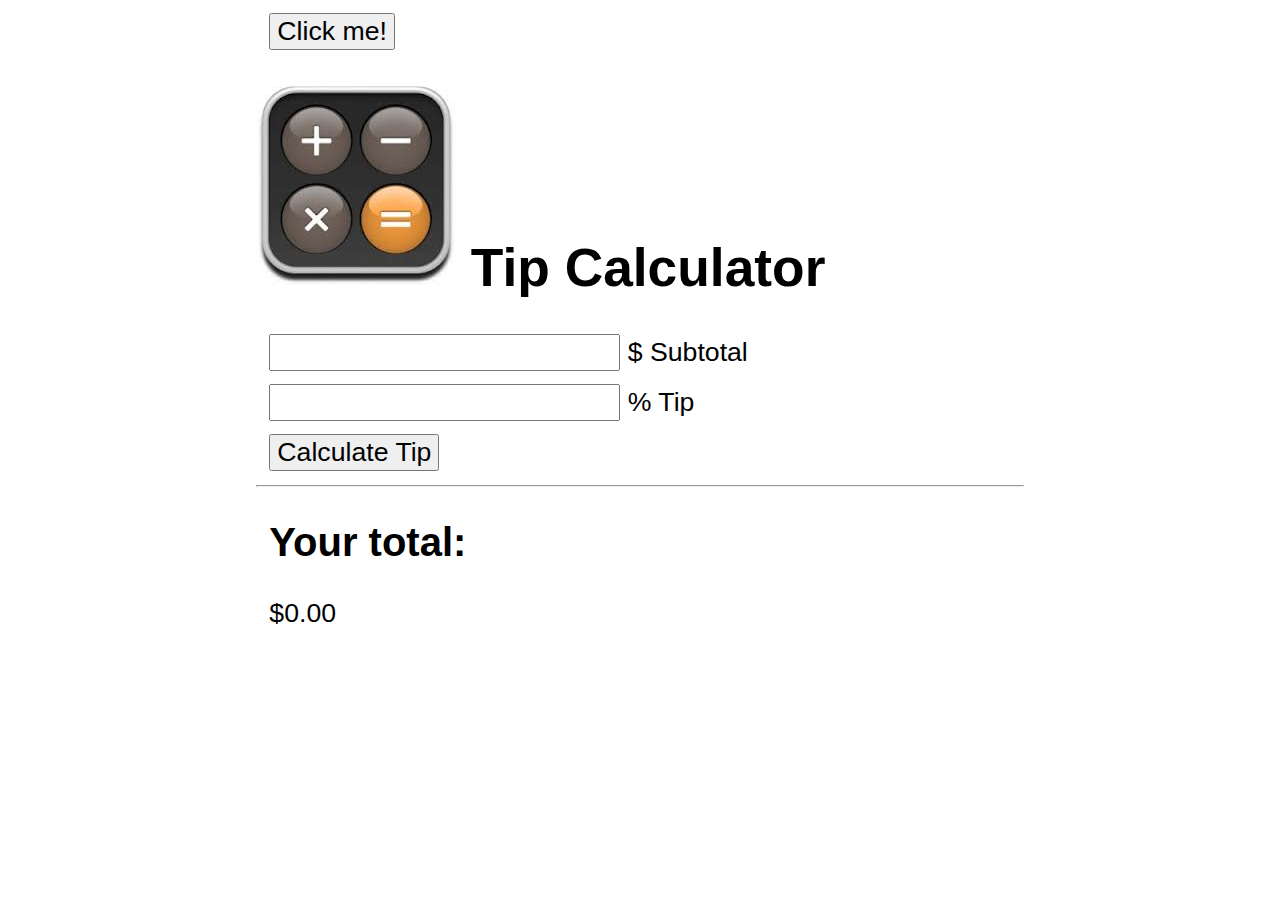
<file: Lab5/index.html>
<!DOCTYPE html>
<html lang="en">

<head>
    <meta charset="UTF-8">
    <meta name="viewport" content="width=device-width, initial-scale=1.0">
    <meta http-equiv="X-UA-Compatible" content="ie=edge">
    <title>Lab5</title>
    <link rel="stylesheet" type="text/css" href="css/style.css">
</head>

<body>
    <div id="firstPhase">
        <button onclick="clickMe()">Click me!</button>
    </div>
    <h1>
        <img id="logo" src="img/calc.jpg" alt="++--**//" />
        Tip Calculator
    </h1>

    <div>
        <label><input id="subtotal" type="text" /> $ Subtotal</label>
    </div>

    <div>
        <label><input id="tip" type="text" /> % Tip</label>
    </div>

    <div>
        <button id="btn" onclick="calcTip();">Calculate Tip</button>
    </div>

    <hr />

    <div>
        <h2>Your total:</h2>
        <p id="total">$0.00</p>
    </div>



    <script>
        function clickMe() {
            alert("Hello world!");
        }

        function calcTip() {
            var subtotalElem = document.getElementById('subtotal');
            var tipElem = document.getElementById('tip');
            var totalElem = document.getElementById('total');
            var subtotal = subtotalElem.value;
            var tip = tipElem.value;
            var total = parseFloat(subtotal) + parseFloat(subtotal*(tip/100));
            totalElem.innerHTML = '$' + total;
        }

    </script>
</body>

</html>
</file>
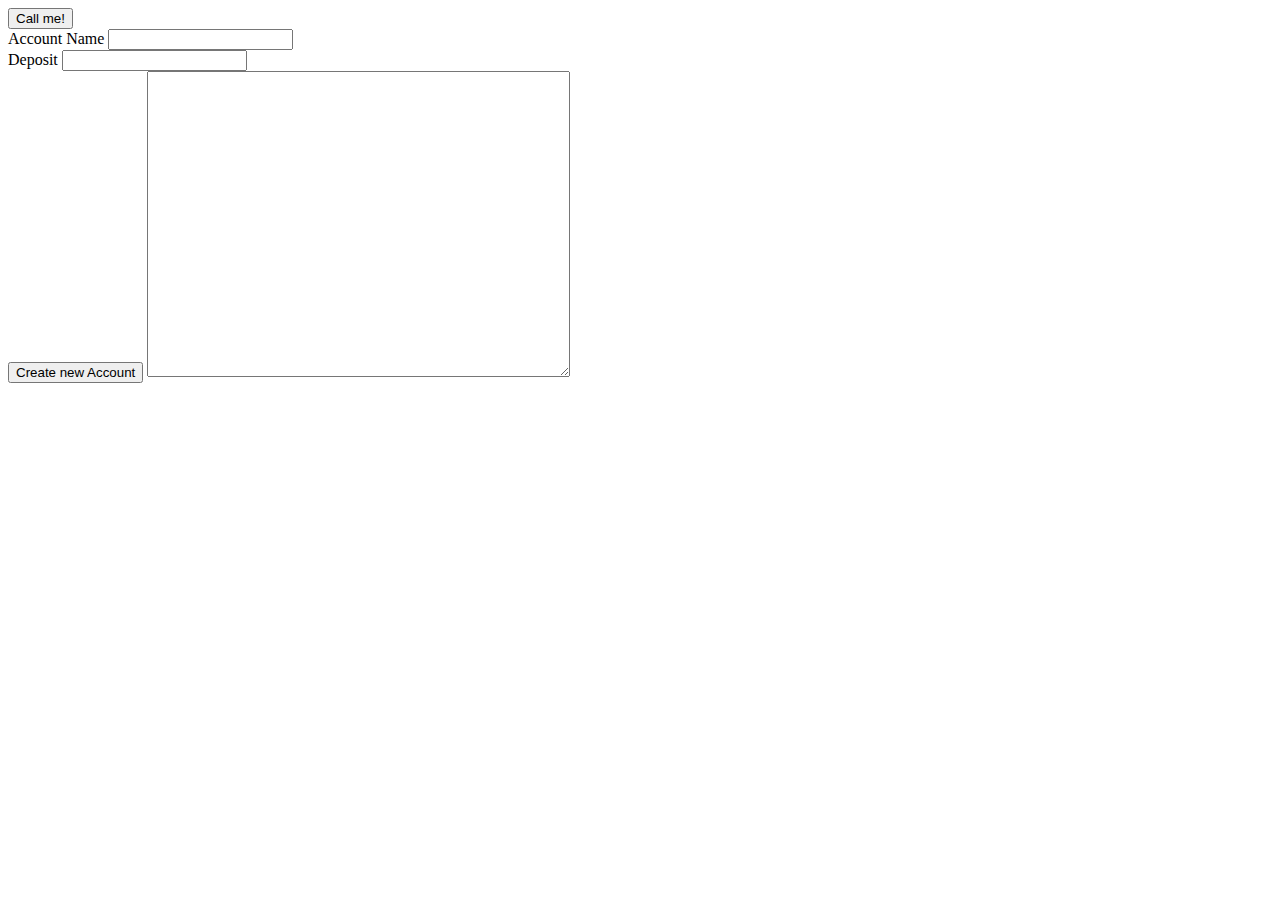
<file: Javascript Labs/Modules and closure Lab/index.html>
<!DOCTYPE html>
<html lang="en">

<head>
    <meta charset="UTF-8">
    <meta name="viewport" content="width=device-width, initial-scale=1.0">
    <meta http-equiv="X-UA-Compatible" content="ie=edge">
    <title>Document</title>
</head>

<body>

    <div id="container">
        <button onclick="rudyTimer()">Call me!</button>

        <div id="phase2">
            <div>
                <span>Account Name</span>
                <input type="text" id="accountName"/>
            </div>
            <div>
                <span>Deposit</span>
                <input type="text" id="deposit">
            </div>

            <button onclick="createAccount()">Create new Account</button>

            <textarea name="accountList" id="accountList" cols="50" rows="20"></textarea>
        </div>

    </div>
    <script src="rudy.js"></script>
    <script src="account.js"></script>
</body>

</html>
</file>
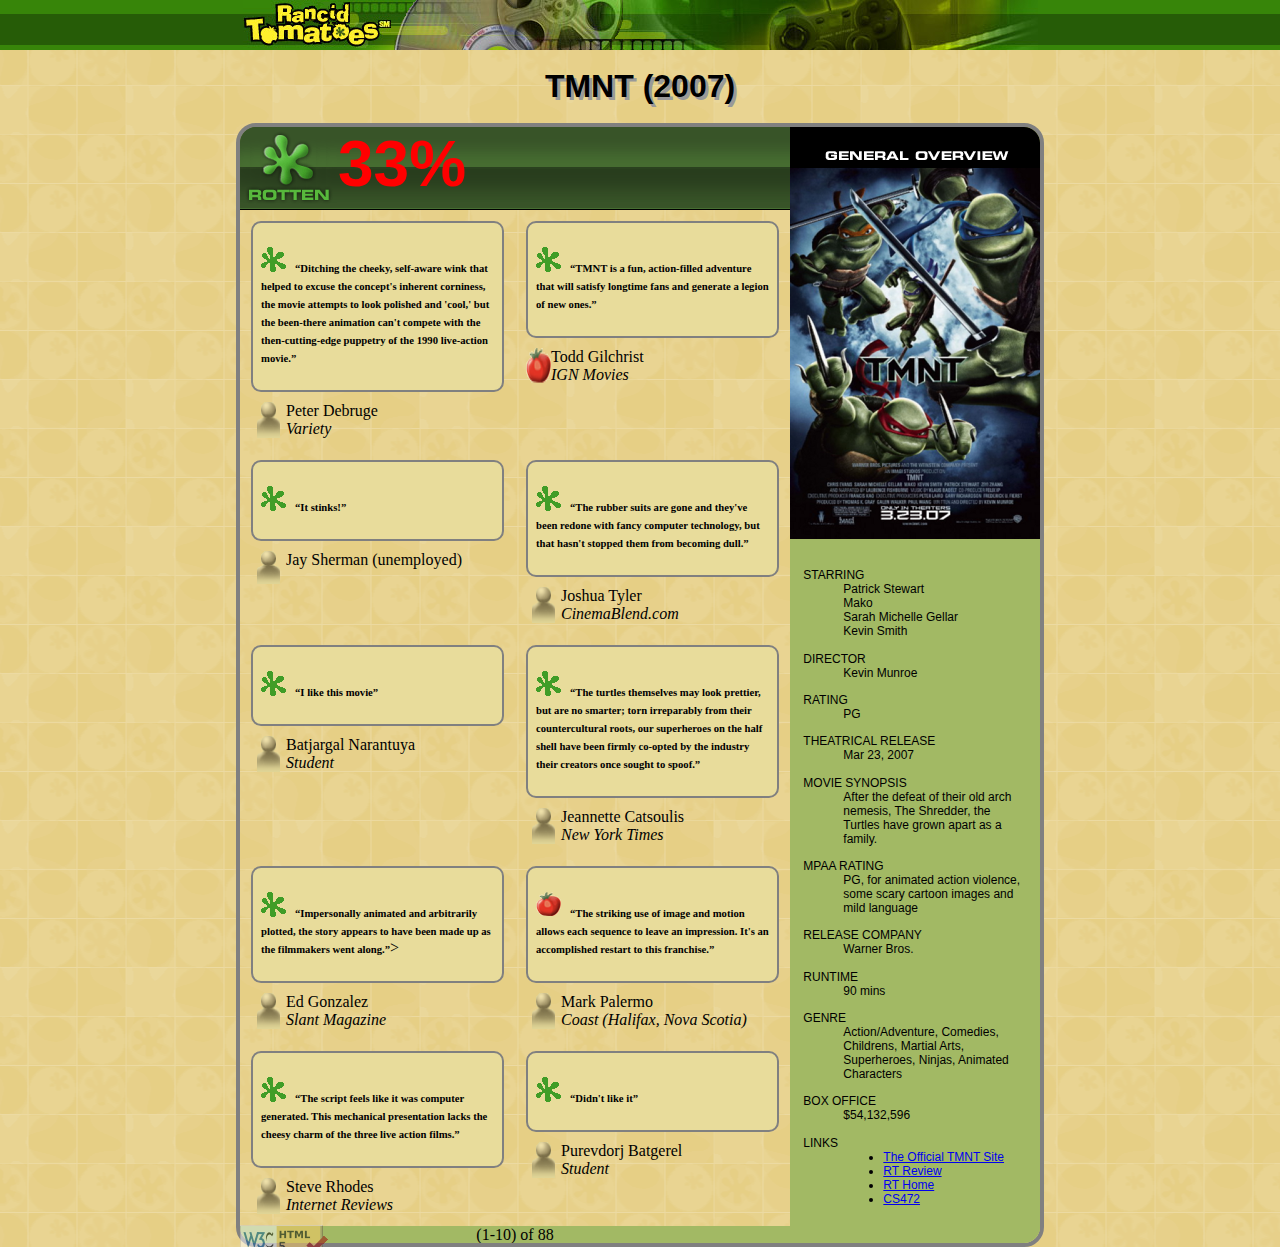
<file: homework2/tmnt.html>
<!DOCTYPE html>
<html>

<head>
    <meta http-equiv="content-type" content="text/html; charset=UTF-8">
    <title>TMNT - Rancid Tomatoes</title>

    <meta charset="utf-8">
    <link href="movie.css" type="text/css" rel="stylesheet">
    <link rel="shortcut icon" href="resources/rotten.gif" type="image/x-icon" />
</head>

<body>
    <div class="header">
        <img src="resources/banner.png" alt="Rancid Tomatoes">
    </div>
    <div class="content">
        <h1>TMNT (2007)</h1>
        <div class="container">
            <div class="right-side">
                <div>
                    <img src="resources/overview.png" alt="general overview">
                </div>
                <div class="overview">
                    <dl>
                        <dt>STARRING</dt>
                        <dd>Patrick Stewart <br> Mako <br> Sarah Michelle Gellar <br> Kevin Smith</dd>

                        <dt>DIRECTOR</dt>
                        <dd>Kevin Munroe</dd>

                        <dt>RATING</dt>
                        <dd>PG</dd>

                        <dt>THEATRICAL RELEASE</dt>
                        <dd>Mar 23, 2007</dd>

                        <dt>MOVIE SYNOPSIS</dt>
                        <dd>After the defeat of their old arch nemesis, The Shredder, the Turtles have grown apart as a
                            family.
                        </dd>

                        <dt>MPAA RATING</dt>
                        <dd>PG, for animated action violence, some scary cartoon images and mild language</dd>

                        <dt>RELEASE COMPANY</dt>
                        <dd>Warner Bros.</dd>

                        <dt>RUNTIME</dt>
                        <dd>90 mins</dd>

                        <dt>GENRE</dt>
                        <dd>Action/Adventure, Comedies, Childrens, Martial Arts, Superheroes, Ninjas, Animated
                            Characters
                        </dd>

                        <dt>BOX OFFICE</dt>
                        <dd>$54,132,596</dd>

                        <dt>LINKS</dt>
                        <dd>
                            <ul>
                                <li><a href="http://www.ninjaturtles.com/">The Official TMNT Site</a></li>
                                <li><a href="http://www.rottentomatoes.com/m/teenage_mutant_ninja_turtles/">RT
                                        Review</a>
                                </li>
                                <li><a href="http://www.rottentomatoes.com/">RT Home</a></li>
                                <li><a href="http://mumstudents.org/cs472/">CS472</a></li>
                            </ul>
                        </dd>
                    </dl>
                </div>
            </div>

            <div class="main-side">
                <div class="top-banner">
                    <img src="resources/rottenbig.png" alt="Rotten">
                    <span>33%</span>
                </div>
                <div class="comment-section">
                    <div class="comment">
                        <div class="comment-text">
                            <p>
                                <img src="resources/rotten.gif" alt="Rotten">
                                <q>Ditching the cheeky, self-aware wink that helped to excuse the
                                    concept's inherent corniness, the movie attempts to look polished and
                                    'cool,' but the been-there animation can't compete with the
                                    then-cutting-edge puppetry of the 1990 live-action movie.</q>
                            </p>
                        </div>

                        <div class="commentator">
                            <img src="resources/critic.gif" alt="Critic">

                            <div>
                                Peter Debruge <br>
                                <i>Variety</i>
                            </div>

                        </div>
                    </div>

                    <div class="comment">
                        <div class="comment-text">
                            <p>
                                <img src="resources/rotten.gif" alt="Rotten">
                                <q>TMNT is a fun, action-filled adventure that will satisfy longtime fans and
                                    generate a
                                    legion
                                    of
                                    new
                                    ones.</q>
                            </p>
                        </div>

                        <div class="commentator">
                            <img src="resources/fresh.gif" alt="Fresh">

                            <div>
                                Todd Gilchrist <br>
                                <i>IGN Movies</i>
                            </div>

                        </div>
                    </div>

                    <div class="comment">
                        <div class="comment-text">
                            <p>
                                <img src="resources/rotten.gif" alt="Rotten">
                                <q>It stinks!</q>
                            </p>
                        </div>

                        <div class="commentator">
                            <img src="resources/critic.gif" alt="Critic">

                            <div>
                                Jay Sherman (unemployed)
                            </div>

                        </div>
                    </div>

                    <div class="comment">
                        <div class="comment-text">
                            <p>
                                <img src="resources/rotten.gif" alt="Rotten">
                                <q>The rubber suits are gone and they've been redone with fancy
                                    computer technology, but that hasn't stopped them from becoming dull.</q>
                            </p>
                        </div>

                        <div class="commentator">
                            <img src="resources/critic.gif" alt="Critic">

                            <div>
                                Joshua Tyler <br>
                                <i>CinemaBlend.com</i>
                            </div>

                        </div>
                    </div>

                    <div class="comment">
                        <div class="comment-text">
                            <p>
                                <img src="resources/rotten.gif" alt="Rotten">
                                <q>I like this movie</q>
                            </p>
                        </div>

                        <div class="commentator">
                            <img src="resources/critic.gif" alt="Critic">

                            <div>
                                Batjargal Narantuya <br>
                                <i>Student</i>
                            </div>

                        </div>
                    </div>

                    <div class="comment">
                        <div class="comment-text">
                            <p>
                                <img src="resources/rotten.gif" alt="Rotten">
                                <q>The turtles themselves may look prettier, but are no smarter; torn
                                    irreparably from their countercultural roots, our superheroes on the
                                    half shell have been firmly co-opted by the industry their creators once
                                    sought to spoof.</q>
                            </p>
                        </div>

                        <div class="commentator">
                            <img src="resources/critic.gif" alt="Critic">

                            <div>
                                Jeannette Catsoulis <br>
                                <i>New York Times</i>
                            </div>

                        </div>
                    </div>

                    <div class="comment">
                        <div class="comment-text">
                            <p>
                                <img src="resources/rotten.gif" alt="Rotten">
                                <q>Impersonally animated and arbitrarily plotted, the story appears to have been made up
                                    as
                                    the
                                    filmmakers
                                    went
                                    along.</q>>
                            </p>
                        </div>

                        <div class="commentator">
                            <img src="resources/critic.gif" alt="Critic">

                            <div>
                                Ed Gonzalez <br>
                                <i>Slant Magazine</i>
                            </div>

                        </div>
                    </div>

                    <div class="comment">
                        <div class="comment-text">
                            <p>
                                <img src="resources/fresh.gif" alt="Fresh">
                                <q>The striking use of image and motion allows each sequence to leave
                                    an impression. It's an accomplished restart to this franchise.</q>
                            </p>
                        </div>

                        <div class="commentator">
                            <img src="resources/critic.gif" alt="Critic">

                            <div>
                                Mark Palermo <br>
                                <i>Coast (Halifax, Nova Scotia)</i>
                            </div>

                        </div>
                    </div>

                    <div class="comment">
                        <div class="comment-text">
                            <p>
                                <img src="resources/rotten.gif" alt="Rotten">
                                <q>The script feels like it was computer generated. This mechanical
                                    presentation lacks the cheesy charm of the three live action films.</q>
                            </p>
                        </div>

                        <div class="commentator">
                            <img src="resources/critic.gif" alt="Critic">

                            <div>
                                Steve Rhodes <br>
                                <i>Internet Reviews</i>
                            </div>

                        </div>
                    </div>

                    <div class="comment">
                        <div class="comment-text">
                            <p>
                                <img src="resources/rotten.gif" alt="Rotten">
                                <q>Didn't like it</q>
                            </p>
                        </div>

                        <div class="commentator">
                            <img src="resources/critic.gif" alt="Critic">

                            <div>
                                Purevdorj Batgerel <br>
                                <i>Student</i>
                            </div>

                        </div>
                    </div>
                </div>

            </div>
            <div class="validators">
                <a href="http://validator.w3.org/check/referer"><img src="resources/w3c-html.png" alt="Valid HTML5"></a>
                <br>
                <a href="http://jigsaw.w3.org/css-validator/check/referer"><img src="resources/w3c-css.png"
                        alt="Valid CSS"></a>
            </div>
            <footer>
                <p>(1-10) of 88</p>
            </footer>
        </div>
    </div>

</body>

</html>
</file>
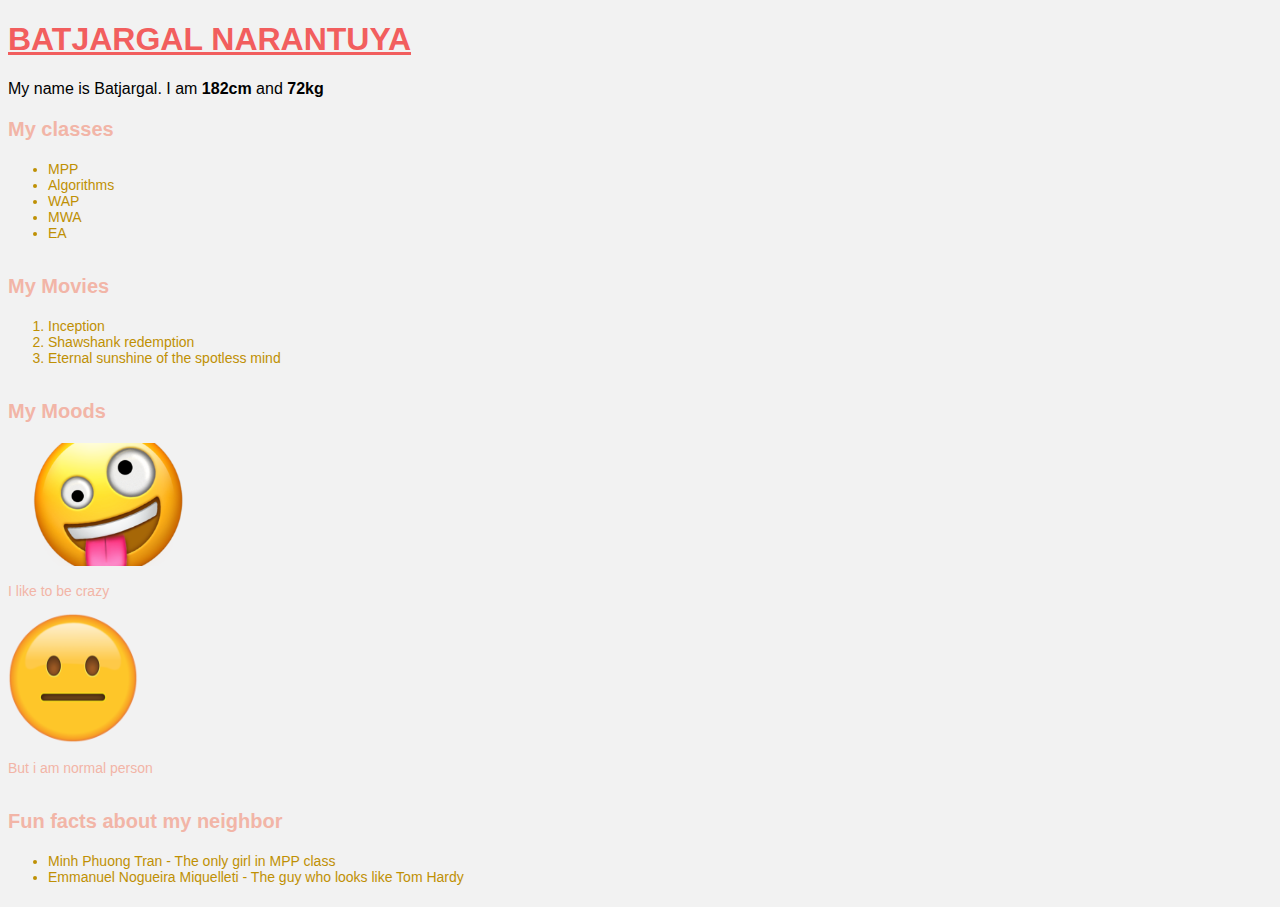
<file: lab1/aboutme.html>
<!DOCTYPE html>
<html lang="en">
<head>
    <meta charset="UTF-8">
    <meta name="viewport" content="width=device-width, initial-scale=1.0">
    <meta http-equiv="X-UA-Compatible" content="ie=edge">
    <link href="styleme.css" rel="stylesheet" type="text/css">
    <title>Document</title>
</head>
<body>
    <header>
        <h1>BATJARGAL NARANTUYA</h1>
    </header>
    <div id="header">My name is Batjargal. I am <span> 182cm</span> and <span>72kg</span></div>
    <div id="content">
        <div class="courses">
            <p class="mini-title">My classes</p>
            <ul>
                <li>MPP</li>
                <li>Algorithms</li>
                <li>WAP</li>
                <li>MWA</li>
                <li>EA</li>
            </ul>
        </div>
        <div class="movies">
            <p class="mini-title">My Movies</p>
            <ol>
                <li>Inception</li>
                <li>Shawshank redemption</li>
                <li>Eternal sunshine of the spotless mind</li>
            </ol>
        </div>
        <div class="moods">
            <p class="mini-title">My Moods</p>
            <div class="mood1">
                <img src="crazy.png" width="200" alt="">
                <p>I like to be crazy</p>
            </div>
            
            <div class="mood2">
                <img src="normal.png" width="130" alt="">
                <p>But i am normal person</p>
            </div>
            
        </div>
        <div class="facts">
            <p class="mini-title">Fun facts about my neighbor</p>
            <ul>
                <li>Minh Phuong Tran - The only girl in MPP class</li>
                <li>Emmanuel Nogueira Miquelleti - The guy who looks like Tom Hardy</li>
            </ul>
        </div>
    </div>
</body>
</html>
</file>
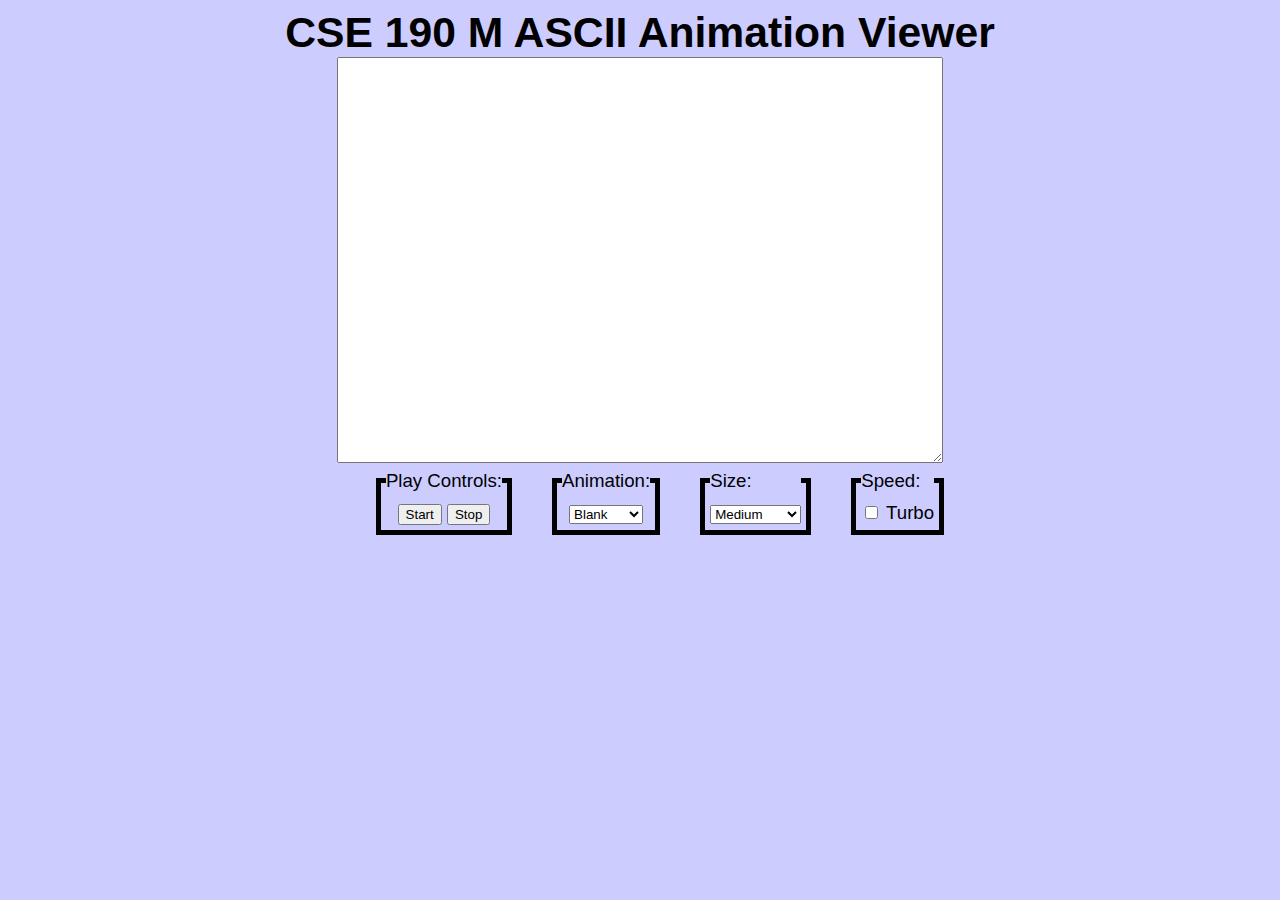
<file: Javascript Labs/Homework 8/ascii.html>
<!DOCTYPE html>
<html lang="en">

<head>
    <meta charset="UTF-8">
    <meta name="viewport" content="width=device-width, initial-scale=1.0">
    <meta http-equiv="X-UA-Compatible" content="ie=edge">
    <link rel="stylesheet" href="ascii.css">
    <title>Homework Assignment 8: ASCIImation</title>
</head>

<body>
    <div id="container">
        <div id="header">
            <p class="header">CSE 190 M ASCII Animation Viewer</p>
        </div>

        <div id="content">
            <textarea name="animationView" id="anima" cols="80" rows="20"></textarea>
        </div>

        <div id="controls">
            <div class="playControl">
                <p class="control-title">Play Controls:</p>
                <button class="start" onclick="start()">Start</button>
                <button class="stop" onclick="stopAnime()">Stop</button>
            </div>
            <div class="animation">
                <p class="control-title">Animation:</p>
                <select name="animation" id="animaOption" onchange="animeChange()">
                    <option value="blank" seleced >Blank</option>
                    <option value="custom" >Custom</option>
                    <option value="exercise">Exercise</option>
                    <option value="juggler">Juggler</option>
                    <option value="bike">Bike</option>
                    <option value="dive">Dive</option>
                </select>
            </div>
            <div class="size">
                <p class="control-title">Size:</p>
                <select name="size" id="animaSize" onchange="sizeChange()">
                    <option value="tiny">Tiny</option>
                    <option value="small">Small</option>
                    <option value="medium" selected>Medium</option>
                    <option value="large">Large</option>
                    <option value="extra">Extra Large</option>
                    <option value="xxl">XXL</option>
                </select>
            </div>
            <div class="speed">
                <p class="control-title">Speed:</p>
                <input type="checkbox" onchange="speedChange()" id="turboChange">
                <span>Turbo</span>
            </div>
        </div>
    </div>

    <script src="animations.js"></script>
    <script src="ascii.js"></script>
</body>

</html>
</file>
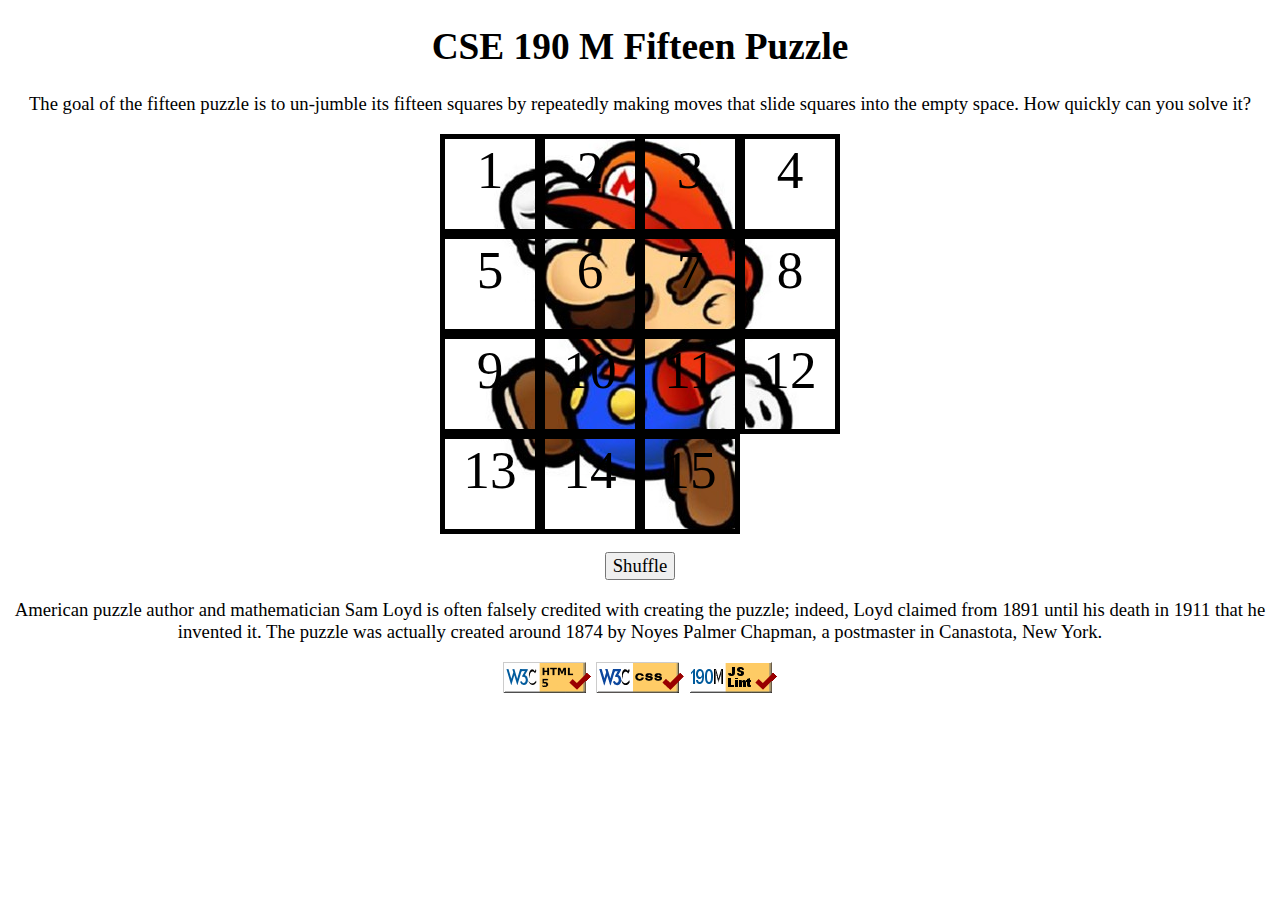
<file: Javascript Labs/Homework 9/Fifteen Puzzle.html>
<!DOCTYPE html>
<!-- saved from url=(0079)http://mumstudents.org/cs472/2019-05-BL/Homework/9puzzle/resources/fifteen.html -->
<html><!--
	CSE 190 M, Homework 7: Fifteen Puzzle
	You should not modify fifteen.html.  Your JS code should work with an
	unmodified version of this file.
	--><head><meta http-equiv="Content-Type" content="text/html; charset=windows-1252">
		<title>Fifteen Puzzle</title>

		<!-- instructor-provided JavaScript files; do not modify -->
		<script src="./Fifteen Puzzle_files/prototype.js" type="text/javascript"></script>
		<script src="./Fifteen Puzzle_files/grading.js" type="text/javascript"></script>

		<!-- your files that you will write -->
		<link href="./Fifteen Puzzle_files/fifteen.css" type="text/css" rel="stylesheet">

	</head>

	<body>
		<h1>CSE 190 M Fifteen Puzzle</h1>

		<p>
			The goal of the fifteen puzzle is to un-jumble its fifteen squares
			by repeatedly making moves that slide squares into the empty space.
			How quickly can you solve it?
		</p>

		<div id="puzzlearea">
			<!-- the following are the actual fifteen puzzle pieces -->
			<div>1</div>  <div>2</div>  <div>3</div>  <div>4</div>
			<div>5</div>  <div>6</div>  <div>7</div>  <div>8</div>
			<div>9</div>  <div>10</div> <div>11</div> <div>12</div>
			<div>13</div> <div>14</div> <div>15</div> <div id="empty"></div>
		</div>

		<p id="controls">
			<button id="shufflebutton">Shuffle</button>
		</p>
		
		<p>
			American puzzle author and mathematician Sam Loyd is often falsely
			credited with creating the puzzle; indeed, Loyd claimed from 1891
			until his death in 1911 that he invented it.
			The puzzle was actually created around 1874 by Noyes Palmer Chapman,
			a postmaster in Canastota, New York.
		</p>

		<div id="w3c">
			<a href="https://webster.cs.washington.edu/validate-html.php">
				<img src="./Fifteen Puzzle_files/w3c-html.png" alt="Valid HTML"></a>
			<a href="https://webster.cs.washington.edu/validate-css.php">
				<img src="./Fifteen Puzzle_files/w3c-css.png" alt="Valid CSS"></a>
			<a href="https://webster.cs.washington.edu/jslint/?referer">
				<img src="./Fifteen Puzzle_files/w3c-js.png" alt="Valid JS"></a>
		</div>
		<script src="./Fifteen Puzzle_files/jquery.min.js" type="text/javascript"></script>
		<script src="./Fifteen Puzzle_files/fifteen.js" type="text/javascript"></script>

</body></html>
</file>
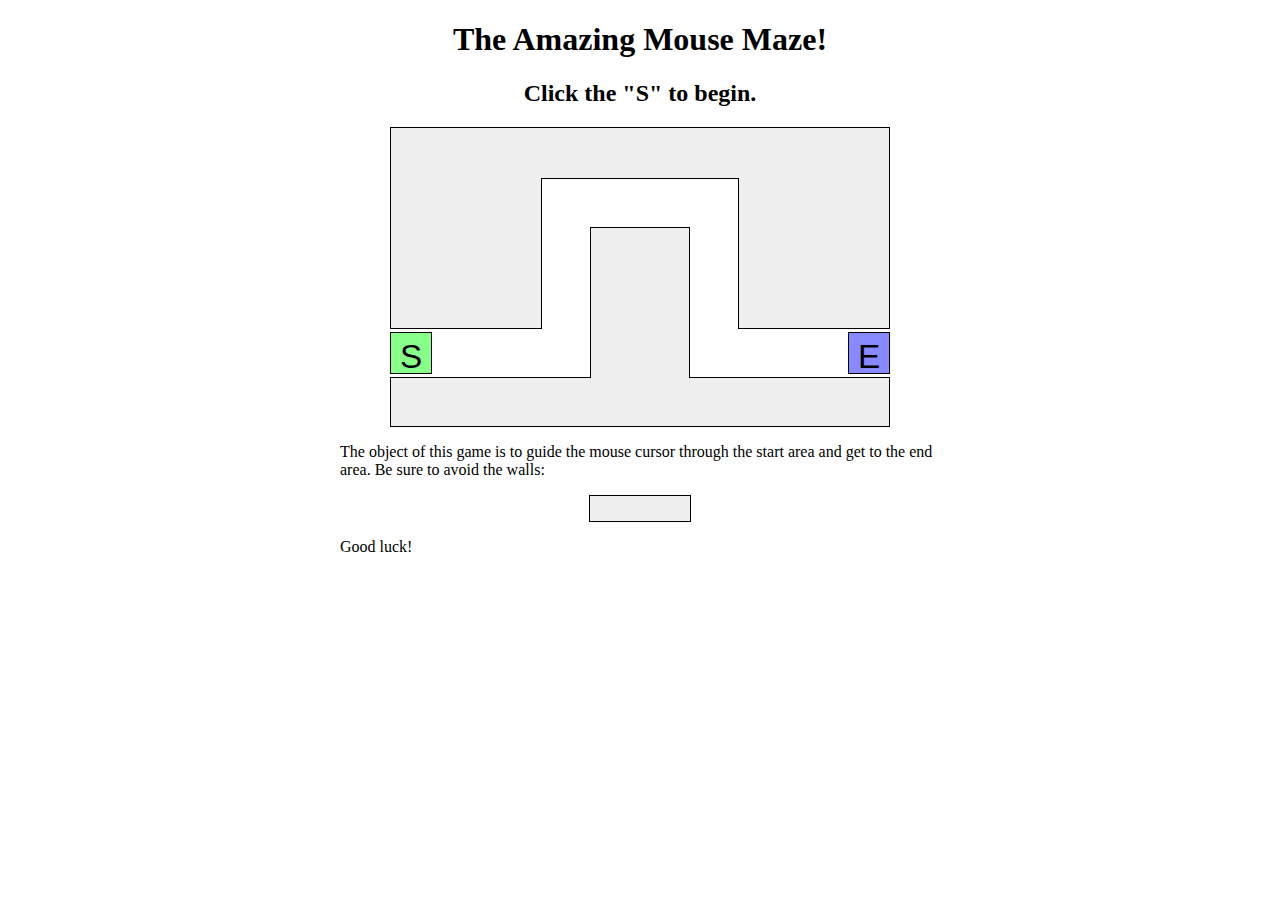
<file: Javascript Labs/Mouse Maze Lab/Maze!.html>
<!DOCTYPE html>
<!-- saved from url=(0056)http://mumstudents.org/cs472/2019-05-BL/Labs/7/maze.html -->
<html><!--
	CSE 190 M Lab 7 HTML file
	You should download this file for your lab, but you should not edit its contents.
	--><head><meta http-equiv="Content-Type" content="text/html; charset=windows-1252">
		<title>Maze!</title>
		
		<!-- provided files; do not modify -->
		<link href="./Maze!_files/maze.css" type="text/css" rel="stylesheet">
		<script src="./Maze!_files/jquery.min.js.download" type="text/javascript"></script>
		
		<!-- your code -->
		<script src="./Maze!_files/maze.js" type="text/javascript"></script>
	</head>

	<body>
		<h1>The Amazing Mouse Maze!</h1>
		<h2 id="status">Click the "S" to begin.</h2>
		
		<!-- This part of the page represents the maze -->
		<div id="maze">
			<div id="start">S</div>
			<div class="boundary" id="boundary1"></div>
			<div class="boundary"></div>
			<div class="boundary"></div>
			<div class="boundary"></div>
			<div class="boundary"></div>
			<div id="end">E</div>
		</div>
		
		<p>
			The object of this game is to guide the mouse cursor through the start area and get to the end area.  Be sure to avoid the walls:
		</p>
		
		<div class="boundary example"></div>
		
		<p>
			Good luck!
		</p>
	

</body></html>
</file>
<file: Lab5/css/style.css>
body {
    margin-left: 20%;
    margin-right: 20%;
}
body, input, button {
    font-family: "Century Gothic",sans-serif;
    font-size: 20pt;
}
div {
    margin: 0.5em;
}
</file>
<file: homework2/movie.css>
body {
    width: 100%;
    height: 100%;
    margin: 0 auto;
    padding: 0;
    background-color: black;
}
h1 {
    margin:0;
    padding: 18px;
    text-align: center;
    -webkit-text-shadow: 3px 3px #999999;
    -moz-text-shadow: 3px 3px #999999;
    text-shadow: 3px 3px #999999;
    font-family: 'Segoe UI', Tahoma, Geneva, Verdana, sans-serif;
}
.header {
    width: 100%;
    background: url('resources/bannerbg.png');
    text-align: center;
}
.content {
    width: 100%;
    height: 100%;
    margin-top: -4px;
    background: url('resources/background.png') center center;
}
.container {
    border: 4px solid gray;
    border-radius: 20px;
    width: 800px;
    margin: 0 auto;
    overflow:hidden;

}
.right-side {
    float: right;
    height: 100%;
    width: 250px;
    background-color: #A2B964;
}
.right-side .overview {
    padding: 10pt;
    height: 100%;
    font-family: Arial, Helvetica, sans-serif;
    font-size: 12px;
}
.right-side .overview dd {
    margin-bottom: 10pt;
}
.main-side {
    height: 100%;
    width: 550px;
}

.container .top-banner {
    width: 100%;
    background: url('resources/rbg.png') repeat;
    display: flex;
}
.container .top-banner span {
    font-family: Verdana, Geneva, Tahoma, sans-serif;
    font-size: 48pt;
    color: red;
    font-weight: bold;
}
.container .comment-section {
    display: flex;
    flex-wrap: wrap;
}
.container .comment-section .comment {
    width: 46%;
    margin:2%;
}
.container .comment-section .commentator {
    display: flex;
    margin-top: 10px;
}
.container .comment-section .comment-text {

    border: 2px solid gray;
    border-radius: 10px;
    padding: 8px;
    background-color: #E8DC9B;
}
.container .comment-section .comment-text img {
    padding-right: 5px;
}
.container .comment-section .comment q {
    font-size: 8pt;
    font-weight: bold;
}
footer {
    background-color: #A2B964;
    width: 100%;
    position: relative;
    bottom: -1px;
    text-align: center;
}
footer p {
    margin: 0;
}
.validators {
    position: fixed;
    right: 20;
    bottom: 20;
    float:right;
    opacity: 0.5;
}
</file>
<file: lab1/styleme.css>
body {
    background-color: #F2F2F2;
    width: 100%;
    height: 100%;
    font-family: Verdana, Geneva, Tahoma, sans-serif
}
header {
    text-decoration: underline;
    color: #F25E5E;
}
#header span {
    font-weight: bold;
}

.mini-title {
    font-size: 20px;
    font-weight: bold;
    color: #F2B5A7;
}
#content {
    font-size: 14px;
    display: flex;
    flex-direction: column;
}
#content div {
    color: #0D0D0D;
}
li {
    color: #BF9004;
}
p {
    color: #F2B5A7;
}
</file>
<file: Javascript Labs/Homework 8/ascii.css>
body {
    background-color: #CCCCFF;
    font-family: Arial, Helvetica, sans-serif;
    font-size: 14pt;
}
#container {
    display: flex;
    flex-direction: column;
    align-items: center;
}
.header {
    font-size: 32pt;
    font-weight: bold;
    margin:0;
    padding:0;
}

#content textarea {
    font: 12pt bold monospace;
    height: 400px;
    width: 600px;
}
#controls {
    display: flex;
    justify-content: space-around;
    margin-top: 10px;
}

#controls div {
    margin-left: 40px;
    border: 5px solid black;
    text-align: center;
    vertical-align: center;
    padding: 5px;
}

#controls div .control-title {
    position: relative;
    margin-top: -18px;
    background-color: #CCCCFF;
    margin-bottom: 10px;
    text-align: initial;
    z-index: 2;
}
</file>
<file: Javascript Labs/Homework 9/Fifteen Puzzle_files/fifteen.css>
body, button {
	font-family: cursive;
	font-size: 14pt;
	text-align: center;
}

/* The area that holds the 15 puzzle pieces. */
#puzzlearea {
	font-size: 40pt;
	width: 400px;
	height: 400px;
	margin-left: auto;
	margin-right: auto;
	position: relative;
}

/* This class should be applied to each of the 15 puzzle pieces. */
.puzzlepiece {
	background-image: url(background.jpg);
	border: 5px solid black;
	width: 90px;
	height: 90px;
	position: absolute;
}

#empty {
	border: none;
	background: none !important;
	z-index: -1;
}

/* This class should be applied to a puzzle piece that can be moved. */
.movablepiece:hover {
	border-color: red;
	color: red;
}

/* grading styles -- for TAs only; not required by students */
#gradingarea {
	position: fixed;
	right: 0px;
	top: 0px;
	z-index: 999999;
}

.valid {
	background-color: #bfb;
}

.invalid {
	background-color: #f88;
}
</file>
<file: Javascript Labs/Mouse Maze Lab/Maze!_files/maze.css>
/*
CSE 190 M Lab 6 CSS file
You don't need to download or edit this file.
*/

h1, h2 {
	text-align: center;
}

p {
	width: 600px;
	margin: 1em auto;
}

#maze {
	margin: auto;
	position: relative;
	height: 300px;
	width: 500px;
}

#start, #end {
	position: absolute;
	top: 205px;
	height: 30px;
	width: 30px;
	border: 1px solid black;
	padding: 5px;
	cursor: default;
	
	font-family: "Helvetica", "Arial", sans-serif;
	font-size: 25pt;
	text-align: center;
}

#maze #start {
	background-color: #88ff88;
	left: 0;
}

#maze #end {
	background-color: #8888ff;
	right: 0;
}

div.boundary {
	background-color: #eeeeee;
	border: 1px solid black;
}

div.boundary.example {
	margin: auto;
	width: 100px;
	height: 25px;
}

div.youlose {
	background-color: #ff8888;
}

/*
Hack hack hack; these are CSS "sibling selectors" for selecting
neighboring elements.  Necessary to avoid giving ids to the boundary divs
*/

#maze div.boundary {
	position: absolute;
	
	top: 0;
	left: 0;
	height: 200px;
	width: 150px;
	z-index: 1;
}

#maze div.boundary + div.boundary {
	border-left: none;
	border-right: none;
	z-index: 2;
	
	left: 151px;
	height: 50px;
	width: 198px;
}

#maze div.boundary + div.boundary + div.boundary {
	border-left: 1px black solid;
	border-right: 1px black solid;
	z-index: 1;
	
	left: 348px;
	height: 200px;
	width: 150px;
}

#maze div.boundary + div.boundary + div.boundary + div.boundary {
	border: 1px black solid;
	
	top: 250px;
	left: 0;
	height: 48px;
	width: 498px;
}

#maze div.boundary + div.boundary + div.boundary + div.boundary + div.boundary {
	border-bottom: none;
	
	top: 100px;
	left: 200px;
	height: 150px;
	width: 98px;
}
</file>
